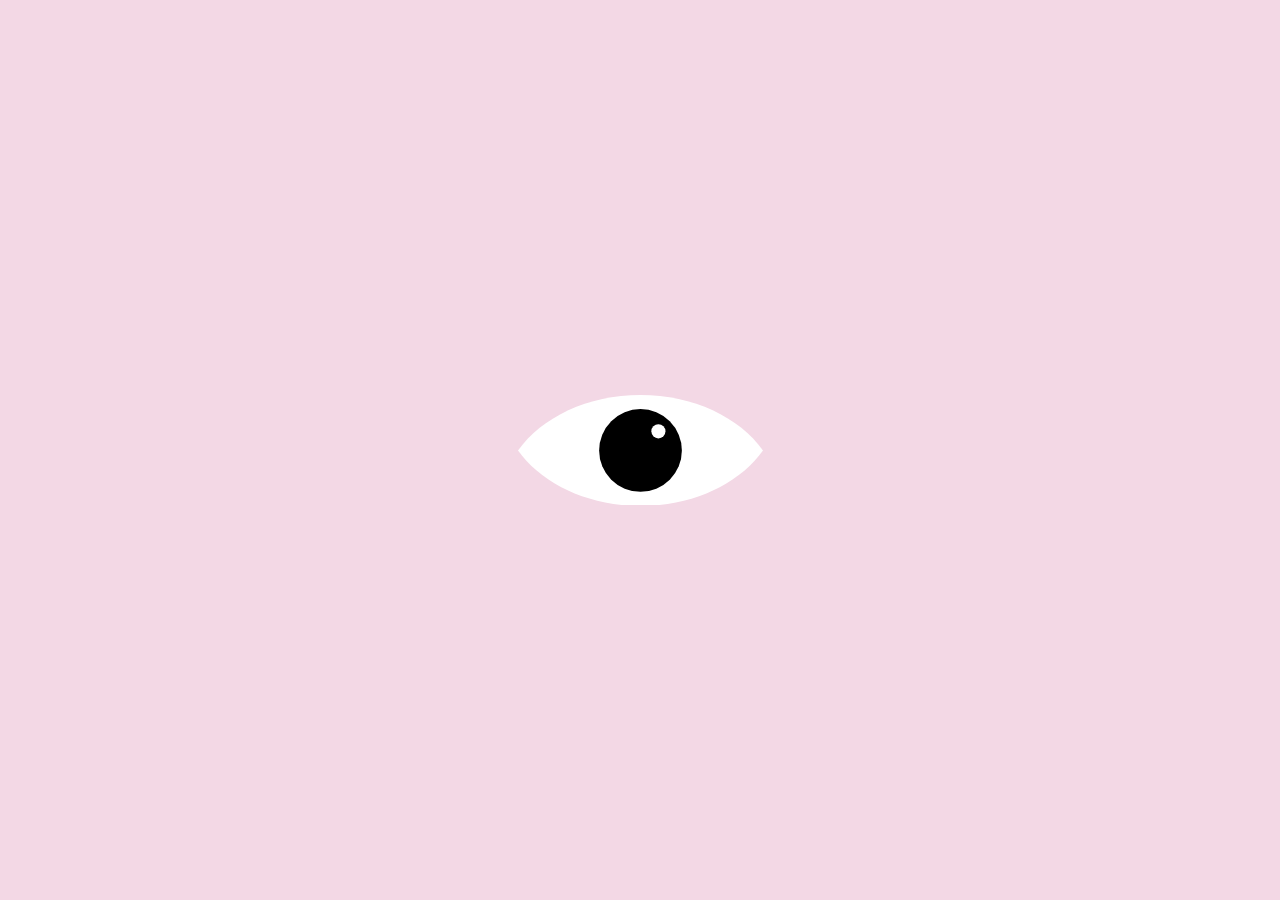
<file: SVG/eye-animation/eye-exercise/index.html>
<!DOCTYPE html>
<html>
<head>
  <meta charset="utf-8">
  <title>It's a kind of magic</title>
  <meta name="viewport" content="width=device-width, initial-scale=1.0">
  <link rel="stylesheet" href="css/styles.css" type="text/css">
</head>

<body>
  <svg class="eye" x="0px" y="0px" viewBox="0 0 180.6 81.7" style="enable-background:new 0 0 180.6 81.7;" xml:space="preserve">
    <style type="text/css">
      .st0 {
        fill: #FFFFFF;
      }
    </style>
    <path id="XMLID_11_" class="st0" d="M90.3,0C51.3,0,17.4,16.5,0,40.9c17.4,24.3,51.3,40.9,90.3,40.9c39,0,72.9-16.5,90.3-40.9
    C163.2,16.5,129.3,0,90.3,0z" />
    <g id="XMLID_12_" class = "eye-center">
      <circle id="XMLID_4_" cx="90.3" cy="40.9" r="30.5" />
      <circle id="XMLID_10_" class="st0" cx="103.5" cy="26.8" r="5.2" />
    </g>
  </svg>
</body>
</html>
</file>
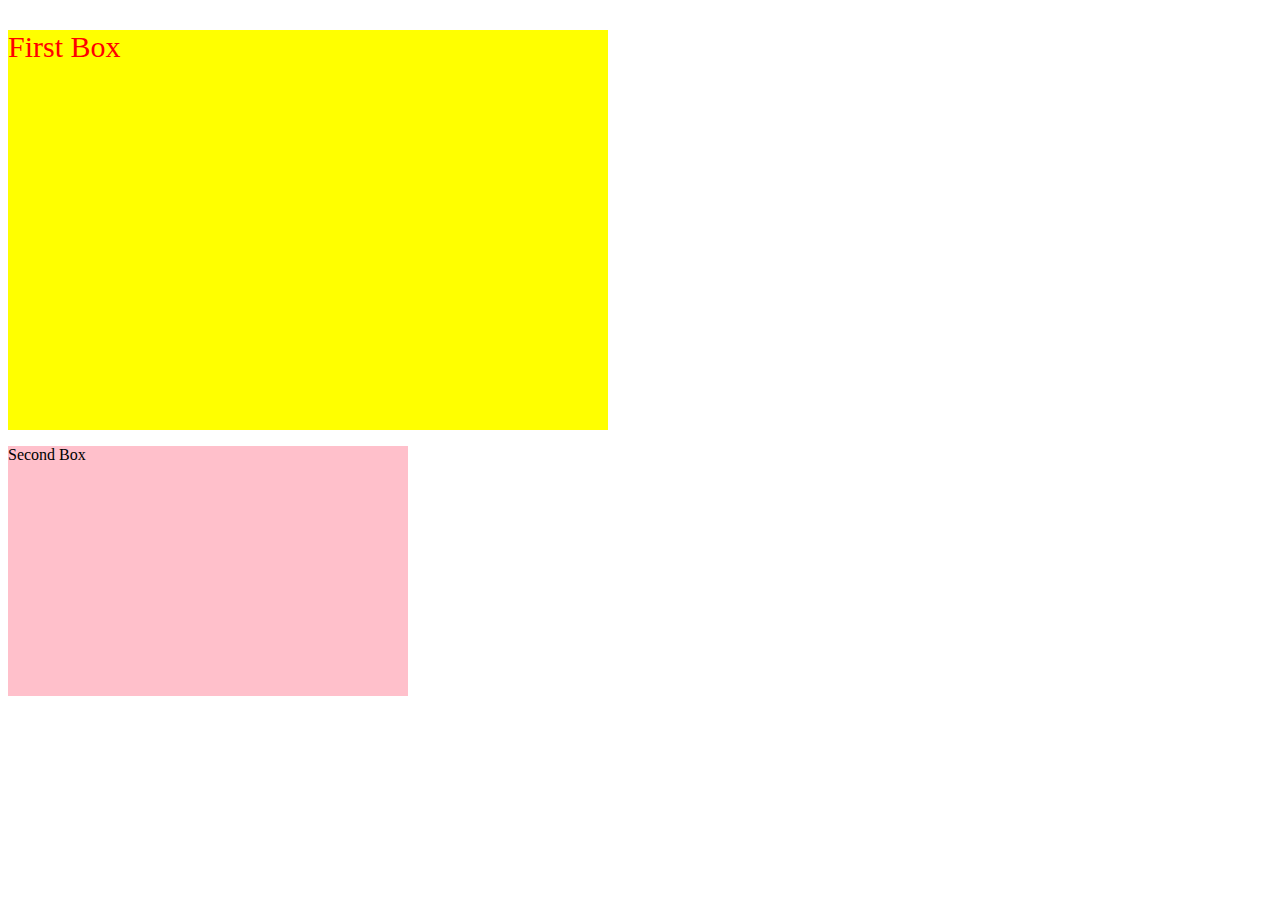
<file: web-design/webdev_essentials/project 0/divtags.html>
<!DOCTYPE html>
<html lang="en">
<head>
	<meta charset="UTF-8">
	<title>Div(Division) Tags</title>
<style>

	.box1 {
		background-color: yellow;
		width: 600px;
		height: 400px;	
	}

	.box2 {
		background-color: pink;
		width: 400px;
		height:250px;
	}

	.highlight-text {
		color:red;
		font-size: 30px;
	}
</style>

</head>
<body>
 
	<div class = "box1">
		<p class = "highlight-text">First Box</p>
	</div>

	<div class = "box2">
		<p>Second Box</p>
	</div>
		

</body>
</html>
</file>
<file: SVG/eye-animation/eye-exercise/css/styles.css>
@import url('https://fonts.googleapis.com/css?family=Montserrat:500,600');

*, *::before, *::after {
  box-sizing: border-box;
}

body {
  margin: 0;
  font-family: 'Montserrat', Arial, Helvetica, sans-serif;
  display: flex;
  justify-content: center;
  align-items: center;
  height: 100vh;
  flex-direction: column;
  background: #f3d8e5;
}

.eye {
  width: 245px;
}

.eye-center {
  animation-name: moveEye;
  animation-duration: 4s;
  animation-iteration-count:infinite;

}

@keyframes moveEye{
  20% {
    transform: translateX(-20px);
  }

  60% {
    transform: translateY(-10px) scale(1.15);
  }

}
</file>
